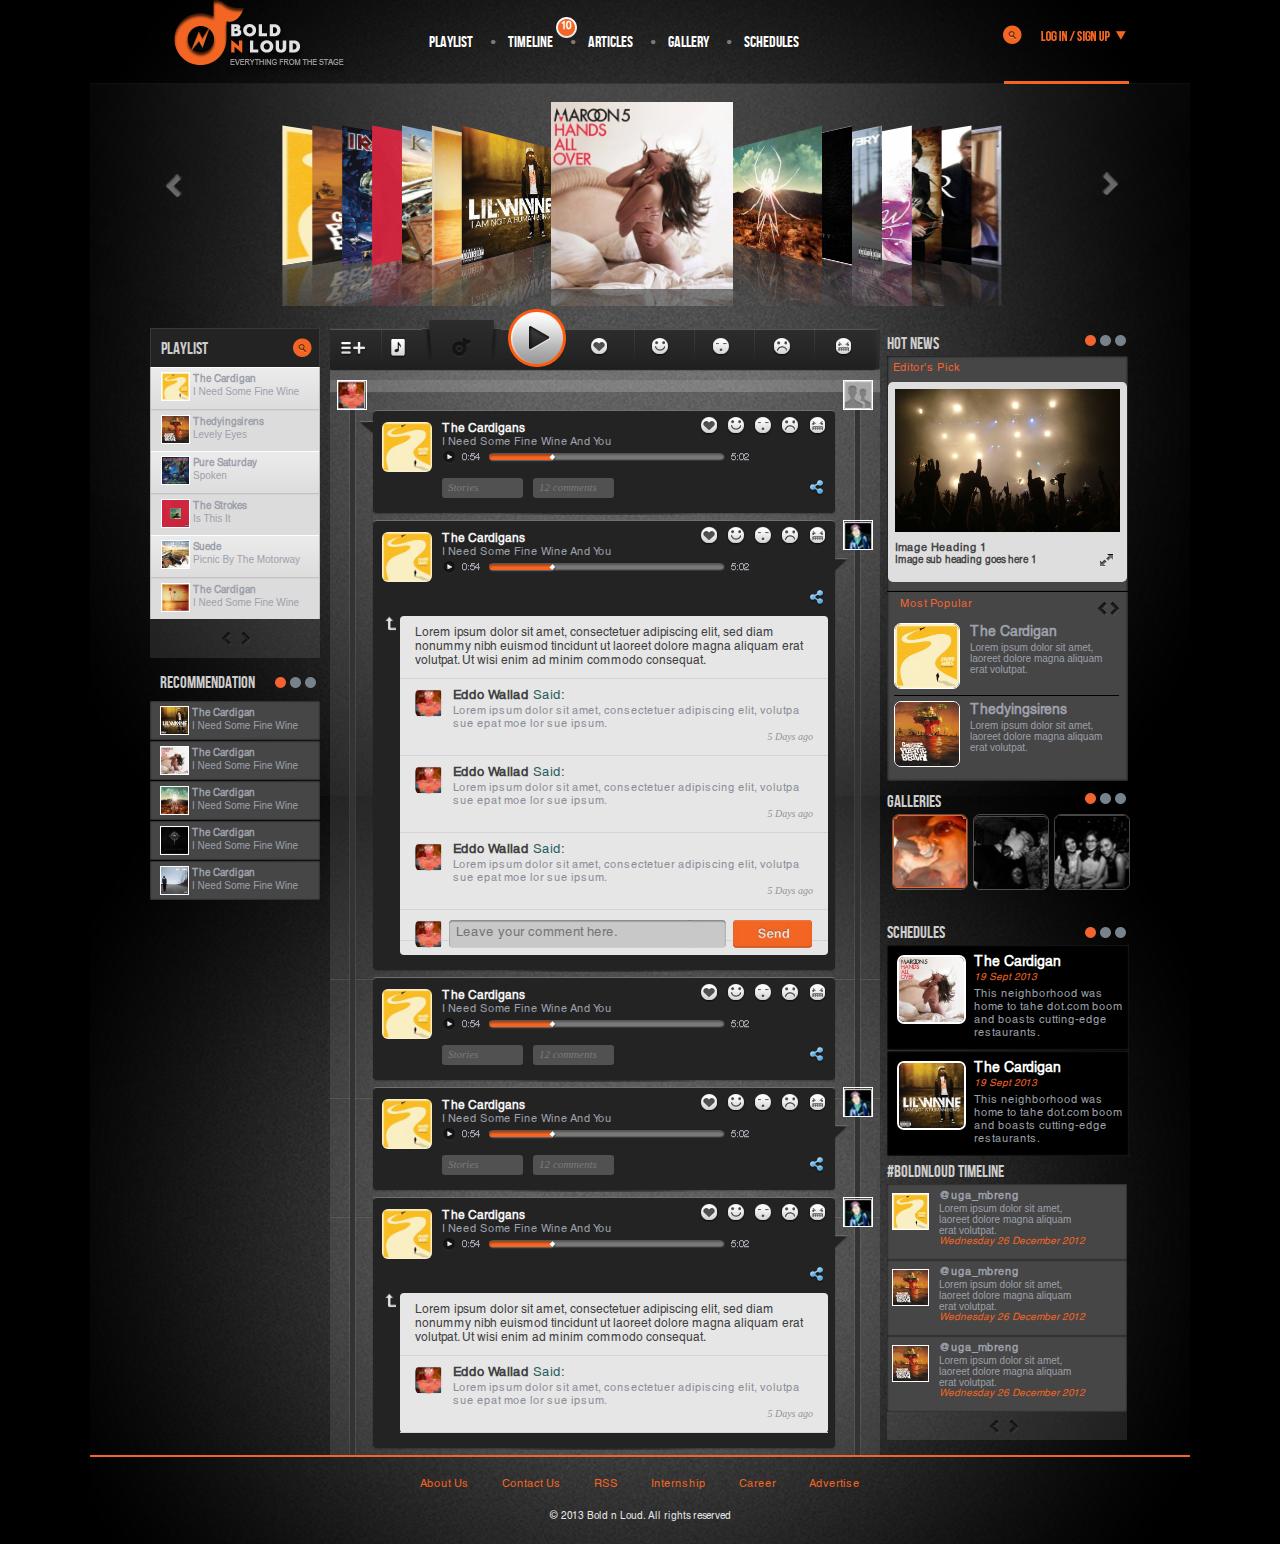
<file: html2/index.html>
<!DOCTYPE html PUBLIC "-//W3C//DTD XHTML 1.0 Transitional//EN" "http://www.w3.org/TR/xhtml1/DTD/xhtml1-transitional.dtd">
<html xmlns="http://www.w3.org/1999/xhtml">
	<head>
	<meta http-equiv="Content-Type" content="text/html; charset=utf-8" />
	<title>Bold n Loud</title>
	<link rel="stylesheet" type="text/css" href="assets/css/reset-min.css" media="screen" />
	<link rel="stylesheet" type="text/css" href="assets/css/style.css" media="screen" />
	<link href="assets/css/jquery.fancybox.css" type="text/css" rel="stylesheet" />
	<link href="assets/css/slider.css" type="text/css" rel="stylesheet" />
	<link href="assets/css/coverflow.css" type="text/css" rel="stylesheet" />
	<link href='http://fonts.googleapis.com/css?family=Open+Sans:400,300,600,700' rel='stylesheet' type='text/css'> 
	<!-- <link href="assets/css/elastislide.css" type="text/css" rel="stylesheet" /> -->
	<link href="assets/css/jquery.jcarousel.css" type="text/css" rel="stylesheet" />
	<script type="text/javascript" src="assets/js/jquery.min.js"></script>
	<script type="text/javascript" src="assets/js/jquery.fancybox.js"></script>
	<script type="text/javascript" src="assets/js/jquery.jcarousel.js"></script>
	<script type="text/javascript" src="assets/js/jquery.tabify.js"></script>
	<script type="text/javascript" src="assets/js/jquery-ui.min.js" ></script>
	<script type="text/javascript" src="assets/js/slides.min.jquery.js" ></script>
	<script type="text/javascript">
		$(document).ready(function() {
		    $('#playlist_list').jcarousel({
		    		scroll			: 1,
					visible			: 1,
					animation		: 'fast',
					itemFallbackDimension: 300,
					buttonNextHTML	: "<div id='next' class='arrow_next_playlist'></div>",
					buttonPrevHTML	: "<div id='prev' class='arrow_prev_playlist'></div>",
		    });		    
		    $('#mostpopular_list').jcarousel({
		    		scroll			: 1,
					visible			: 1,
					animation		: 'fast',
					itemFallbackDimension: 300,
					buttonNextHTML	: "<div id='next' class='arrow_next_mostpopular'></div>",
					buttonPrevHTML	: "<div id='prev' class='arrow_prev_mostpopular'></div>",
		    });		    

		    $('#twiit_list').jcarousel({
		    		scroll			: 1,
					visible			: 1,
					animation		: 'fast',
					itemFallbackDimension: 300,
					buttonNextHTML	: "<div id='next' class='arrow_next_playlist' style='margin-top:7px;'></div>",
					buttonPrevHTML	: "<div id='prev' class='arrow_prev_playlist' style='margin-top:7px;margin-left:102px;'></div>",
		    });
		    $("#tab_rec").tabify();
		    $("#tab_sc").tabify();
		    $('.fancybox').fancybox();
		});
		$(document).ready(function(){
			var startSlide = 1;
			if (window.location.hash) {
				startSlide = window.location.hash.replace('#','');
			}
			// Initialize Slides
			$('#slidesa').slides({
				preload: true,
				preloadImage: 'assets/images/loading.gif',
				generatePagination: true,
				play: 3000,
				pause: 2000,
				hoverPause: true,
				start: startSlide,
			});			

			$('#gal_slide').slides({
				preload: true,
				preloadImage: 'assets/images/loading.gif',
				generatePagination: true,
				play: 0,
				pause: 2000,
				hoverPause: true,
				start: startSlide,
			});
		});
	</script>
	</head>

	<body>
		<div id="wrapper">
			<!-- header -->
			<div id="header">
				<div class="notif">10</div>
				<a href="index.html"><img src="assets/images/logo.png" class="logo" /></a>
				<div class="main_menu">
					<a hred="">PLAYLIST</a><span class="dots">&bull;</span>
					<a hred="">TIMELINE</a><span class="dots">&bull;</span>
					<a hred="">ARTICLES</a><span class="dots">&bull;</span>
					<a hred="">GALLERY</a><span class="dots">&bull;</span>
					<a hred="">SCHEDULES</a>
				</div>
				<div class="login">
					<a href="index.html"><img src="assets/images/search_icon.png" class="search" /></a>
					<a href="index.html"><img src="assets/images/login_btn.png"/></a>
				</div>
			</div>
			<!-- end of header -->
			<!-- content -->
			<div id="home">
				<!-- banner -->
				<div class="banner">
					<a href="javascript:;" onclick="coverflow().prev();"><div class="arrow_prev"></div></a>
					<div id="coverf"></div>
					<script type="text/javascript" src="assets/js/coverflow.js" ></script>
					<script>
						function reset() {
								var replacement = document.createElement('div');
							replacement.id = "coverf";

							var el = document.getElementById('coverf');
							el.parentNode.replaceChild(replacement, el);
			
							//$('#container').coverflow({
							coverflow('coverf').setup({
								item: 7,
								//mode: "flash",
								//backgroundcolor: '009900',
								//backgroundopacity: 0,
								//wmode: 'transparent',
								//gradientcolor: 'ff0000',
								//showduration: true,
								//playlist: "playlist.json",
								//playlist: "http://api.flickr.com/services/feeds/groups_pool.gne?id=807213@N20&format=json&jsoncallback=?",
								//route: {
								// 	playlist: "items",
								// 	image: "media.m"
								//},
								playlist: "playlist.json",
								coverwidth: 182,
								coverheight: 187,
								fixedsize: true,
								textoffset: 50
							})
							.on('ready', function() {

								this.on('focus', function(index) {
									// document.getElementById('focusindex').innerHTML = index;
									console.log("ganti");
								});
								
								this.on('click', function(index, link) {
									// document.getElementById('clickindex').innerHTML = index;
									
								});
							});
						}

						reset();
					</script>
					<a href="javascript:;" onclick="coverflow().next();"><div class="arrow_next"></div></a>
				</div>
				<!-- end of banner -->
				<!-- left side -->
				<div class="left_side">
					<div class="home_playlist">
						<div class="top">
							PLAYLIST<a href="index.html"><img src="assets/images/search_icon.png" style="float:right;margin-top: -5px;" /></a>
						</div>
						<div class="pl_content">
							<ul id="playlist_list" class="jcarousel-container">
								<li>
									<div class="list_pl">
										<div class="list_item ganjil">
											<img src="playlist/1.jpg" />
											<div class="text">
												<span class="artist">The Cardigan</span></br>
												<span class="song_title">I Need Some Fine Wine</span>
											</div>
										</div>
										<div class="list_item genap">
										<img src="playlist/2.jpg" />
											<div class="text">
												<span class="artist">Thedyingsirens</span></br>
												<span class="song_title">Levely Eyes</span>
											</div>
										</div>
										<div class="list_item ganjil">
										<img src="playlist/3.jpg" />
											<div class="text">
												<span class="artist">Pure Saturday</span></br>
												<span class="song_title">Spoken</span>
											</div>
										</div>
										<div class="list_item genap">
										<img src="playlist/4.jpg" />
											<div class="text">
												<span class="artist">The Strokes</span></br>
												<span class="song_title">Is This It</span>
											</div>
										</div>
										<div class="list_item ganjil">
										<img src="playlist/5.jpg" />
											<div class="text">
												<span class="artist">Suede</span></br>
												<span class="song_title">Picnic By The Motorway</span>
											</div>
										</div>
										<div class="list_item genap">
										<img src="playlist/6.jpg" />
											<div class="text">
												<span class="artist">The Cardigan</span></br>
												<span class="song_title">I Need Some Fine Wine</span>
											</div>
										</div>
									</div>
								</li>
								<li>
									<div class="list_pl">
										<div class="list_item ganjil">
											<img src="playlist/1.jpg" />
											<div class="text">
												<span class="artist">The Cardigan</span></br>
												<span class="song_title">I Need Some Fine Wine</span>
											</div>
										</div>
										<div class="list_item genap">
										<img src="playlist/2.jpg" />
											<div class="text">
												<span class="artist">Thedyingsirens</span></br>
												<span class="song_title">Levely Eyes</span>
											</div>
										</div>
										<div class="list_item ganjil">
										<img src="playlist/3.jpg" />
											<div class="text">
												<span class="artist">Pure Saturday</span></br>
												<span class="song_title">Spoken</span>
											</div>
										</div>
										<div class="list_item genap">
										<img src="playlist/4.jpg" />
											<div class="text">
												<span class="artist">The Strokes</span></br>
												<span class="song_title">Is This It</span>
											</div>
										</div>
										<div class="list_item ganjil">
										<img src="playlist/5.jpg" />
											<div class="text">
												<span class="artist">Suede</span></br>
												<span class="song_title">Picnic By The Motorway</span>
											</div>
										</div>
										<div class="list_item genap">
										<img src="playlist/6.jpg" />
											<div class="text">
												<span class="artist">The Cardigan</span></br>
												<span class="song_title">I Need Some Fine Wine</span>
											</div>
										</div>
									</div>
								</li>
							</ul>
						</div>
					</div>
					<div class="home_recomended">
						<div class="top">
							<div style="float:left">RECOMMENDATION</div>
							<ul id="tab_rec">
							    <li class="active"><a href="#rec1" class="link"></a></li>
							    <li><a href="#rec2" class="link"></a></li>
							    <li><a href="#rec3" class="link"></a></li>
							</ul>
						</div>
						<div class="list_rec" id="rec1">
							<div class="list_item">
								<img src="playlist/7.jpg" />
								<div class="text">
									<span class="artist">The Cardigan</span></br>
									<span class="song_title">I Need Some Fine Wine</span>
								</div>
							</div>
							<div class="list_item">
								<img src="playlist/8.jpg" />
								<div class="text">
									<span class="artist">The Cardigan</span></br>
									<span class="song_title">I Need Some Fine Wine</span>
								</div>
							</div>
							<div class="list_item">
								<img src="playlist/9.jpg" />
								<div class="text">
									<span class="artist">The Cardigan</span></br>
									<span class="song_title">I Need Some Fine Wine</span>
								</div>
							</div>
							<div class="list_item">
								<img src="playlist/10.jpg" />
								<div class="text">
									<span class="artist">The Cardigan</span></br>
									<span class="song_title">I Need Some Fine Wine</span>
								</div>
							</div>
							<div class="list_item">
								<img src="playlist/11.jpg" />
								<div class="text">
									<span class="artist">The Cardigan</span></br>
									<span class="song_title">I Need Some Fine Wine</span>
								</div>
							</div>
						</div>
						<div class="list_rec" id="rec2">
							<div class="list_item">
								<img src="playlist/7.jpg" />
								<div class="text">
									<span class="artist">The Cardigan rec 2</span></br>
									<span class="song_title">I Need Some Fine Wine</span>
								</div>
							</div>
							<div class="list_item">
								<img src="playlist/8.jpg" />
								<div class="text">
									<span class="artist">The Cardigan</span></br>
									<span class="song_title">I Need Some Fine Wine</span>
								</div>
							</div>
							<div class="list_item">
								<img src="playlist/9.jpg" />
								<div class="text">
									<span class="artist">The Cardigan</span></br>
									<span class="song_title">I Need Some Fine Wine</span>
								</div>
							</div>
							<div class="list_item">
								<img src="playlist/10.jpg" />
								<div class="text">
									<span class="artist">The Cardigan</span></br>
									<span class="song_title">I Need Some Fine Wine</span>
								</div>
							</div>
							<div class="list_item">
								<img src="playlist/11.jpg" />
								<div class="text">
									<span class="artist">The Cardigan</span></br>
									<span class="song_title">I Need Some Fine Wine</span>
								</div>
							</div>
						</div>
						<div class="list_rec" id="rec3">
							<div class="list_item">
								<img src="playlist/7.jpg" />
								<div class="text">
									<span class="artist">The Cardigan rec 3</span></br>
									<span class="song_title">I Need Some Fine Wine</span>
								</div>
							</div>
							<div class="list_item">
								<img src="playlist/8.jpg" />
								<div class="text">
									<span class="artist">The Cardigan</span></br>
									<span class="song_title">I Need Some Fine Wine</span>
								</div>
							</div>
							<div class="list_item">
								<img src="playlist/9.jpg" />
								<div class="text">
									<span class="artist">The Cardigan</span></br>
									<span class="song_title">I Need Some Fine Wine</span>
								</div>
							</div>
							<div class="list_item">
								<img src="playlist/10.jpg" />
								<div class="text">
									<span class="artist">The Cardigan</span></br>
									<span class="song_title">I Need Some Fine Wine</span>
								</div>
							</div>
							<div class="list_item">
								<img src="playlist/11.jpg" />
								<div class="text">
									<span class="artist">The Cardigan</span></br>
									<span class="song_title">I Need Some Fine Wine</span>
								</div>
							</div>
						</div>
					</div>
					<div class="clear"></div>
				</div>
				<!-- end of left side -->
				<!-- senter side -->
				<div class="center_side">
					<div class="player">
						<a href=""><img src="assets/images/icon/add.png" class="icon"></a>
						<a href=""><img src="assets/images/icon/list.png" class="icon"></a>
						<div class="favorite active">
							<a href=""><img src="assets/images/icon/fav.png"></a>
						</div>
						<a href=""><img src="assets/images/icon/play_big.png" class="play"></a>
						<div class="emoticon">
							<a href=""><img src="assets/images/icon/love.png"></a>
							<a href=""><img src="assets/images/icon/happy.png"></a>
							<a href=""><img src="assets/images/icon/nocomment.png"></a>
							<a href=""><img src="assets/images/icon/sad.png"></a>
							<a href=""><img src="assets/images/icon/angry.png"></a>
						</div>
					</div>
					<div class="home_timeline">
						<div class="top_avatar">
							<img src="assets/images/pp1.png" class="avatar av_left" />
							<img src="assets/images/icon/friend.png" class="avatar av_right" />
						</div>
						<div class="list">
							<div class="list_timeline tl_first">
								<div class="arrow_left" style="top:10px;"></div>
								<div class="tl_emoticon">
									<a href=""><img src="assets/images/icon/love.png" /></a>
									<a href=""><img src="assets/images/icon/happy.png" /></a>
									<a href=""><img src="assets/images/icon/nocomment.png" /></a>
									<a href=""><img src="assets/images/icon/sad.png" /></a>
									<a href=""><img src="assets/images/icon/angry.png" /></a>									
								</div>
								<div class="top"></div>
								<div class="content">
									<img src="playlist/1.jpg" class="albums_img" />
									<div class="plyr">
										<span class="song_artist">The Cardigans</span><br class="clear" />
										<span class="song_title">I Need Some Fine Wine And You</span><br class="clear" />
										<div class="song_player"><img src="assets/images/player.png" /></div><br class="clear" />
										<a href="#" class="btn">Stories</a>
										<a href="#" class="btn">12 comments</a>
										<a href="#" class="share"><img src="assets/images/icon/share.png" /></a>
									</div>
									<div class="clear"></div>
								</div>
								<div class="bottom"></div>
							</div>
						</div>						
						<div class="list">
							<div class="list_timeline tl_right">
								<div class="tl_emoticon">
									<a href=""><img src="assets/images/icon/love.png" /></a>
									<a href=""><img src="assets/images/icon/happy.png" /></a>
									<a href=""><img src="assets/images/icon/nocomment.png" /></a>
									<a href=""><img src="assets/images/icon/sad.png" /></a>
									<a href=""><img src="assets/images/icon/angry.png" /></a>									
								</div>
								<div class="arrow_right"></div>
								<div class="top"></div>
								<div class="content">
									<img src="playlist/1.jpg" class="albums_img" />
									<div class="plyr">
										<span class="song_artist">The Cardigans</span><br class="clear" />
										<span class="song_title">I Need Some Fine Wine And You</span><br class="clear" />
										<div class="song_player"><img src="assets/images/player.png" /></div><br class="clear" />
										<a href="#" class="share"><img src="assets/images/icon/share.png" /></a>
									</div>
									<div class="clear"></div>
									<div class="tl_comment">
										<img src="assets/images/icon/reply.png" class="icon" />
										<p>Lorem ipsum dolor sit amet, consectetuer adipiscing elit, sed diam nonummy nibh euismod tincidunt ut laoreet dolore magna aliquam erat volutpat. Ut wisi enim ad minim commodo consequat.</p>
										<div class="list_c">
											<img src="assets/images/pp1.png"  />
											<div class="text_c">
												<span class="user_name">Eddo Wallad</span><span class="said"> Said:</span><br/>
												<span class="komen">Lorem ipsum dolor sit amet, consectetuer adipiscing elit, volutpa sue epat moe lor sue ipsum.</span><br/>
												<span class="date_komen">5 Days ago</span><br class="clear"/>
											</div>
											<br class="clear"/>
										</div>
										<div class="list_c">
											<img src="assets/images/pp1.png"  />
											<div class="text_c">
												<span class="user_name">Eddo Wallad</span><span class="said"> Said:</span><br/>
												<span class="komen">Lorem ipsum dolor sit amet, consectetuer adipiscing elit, volutpa sue epat moe lor sue ipsum.</span><br/>
												<span class="date_komen">5 Days ago</span><br class="clear"/>
											</div>
											<br class="clear"/>
										</div>
										<div class="list_c">
											<img src="assets/images/pp1.png"  />
											<div class="text_c">
												<span class="user_name">Eddo Wallad</span><span class="said"> Said:</span><br/>
												<span class="komen">Lorem ipsum dolor sit amet, consectetuer adipiscing elit, volutpa sue epat moe lor sue ipsum.</span><br/>
												<span class="date_komen">5 Days ago</span><br class="clear"/>
											</div>
											<br class="clear"/>
										</div>
										<form method="" action="" class="post_komen">
											<img src="assets/images/pp1.png"  />
											<input type="text" placeholder="Leave your comment here." class="input_txt" />
											<input type="image" src="assets/images/send_btn.jpg" />
										</form>
										<br class="clear"/>
									</div>
									<div class="clear"></div>
								</div>
								<div class="bottom"></div>
							</div>	
							<img src="assets/images/pp2.png" class="avatar av_right" />
						</div>
						<div class="list">
							<div class="list_timeline tl_right">
								<div class="tl_emoticon">
									<a href=""><img src="assets/images/icon/love.png" /></a>
									<a href=""><img src="assets/images/icon/happy.png" /></a>
									<a href=""><img src="assets/images/icon/nocomment.png" /></a>
									<a href=""><img src="assets/images/icon/sad.png" /></a>
									<a href=""><img src="assets/images/icon/angry.png" /></a>									
								</div>
								<div class="top"></div>
								<div class="content">
									<img src="playlist/1.jpg" class="albums_img" />
									<div class="plyr">
										<span class="song_artist">The Cardigans</span><br class="clear" />
										<span class="song_title">I Need Some Fine Wine And You</span><br class="clear" />
										<div class="song_player"><img src="assets/images/player.png" /></div><br class="clear" />
										<a href="#" class="btn">Stories</a>
										<a href="#" class="btn">12 comments</a>
										<a href="#" class="share"><img src="assets/images/icon/share.png" /></a>
									</div>
									<div class="clear"></div>
								</div>
								<div class="bottom"></div>
							</div>
						</div>
						<div class="list">
							<div class="list_timeline tl_right">
								<div class="arrow_right"></div>
								<div class="tl_emoticon">
									<a href=""><img src="assets/images/icon/love.png" /></a>
									<a href=""><img src="assets/images/icon/happy.png" /></a>
									<a href=""><img src="assets/images/icon/nocomment.png" /></a>
									<a href=""><img src="assets/images/icon/sad.png" /></a>
									<a href=""><img src="assets/images/icon/angry.png" /></a>									
								</div>
								<div class="top"></div>
								<div class="content">
									<img src="playlist/1.jpg" class="albums_img" />
									<div class="plyr">
										<span class="song_artist">The Cardigans</span><br class="clear" />
										<span class="song_title">I Need Some Fine Wine And You</span><br class="clear" />
										<div class="song_player"><img src="assets/images/player.png" /></div><br class="clear" />
										<a href="#" class="btn">Stories</a>
										<a href="#" class="btn">12 comments</a>
										<a href="#" class="share"><img src="assets/images/icon/share.png" /></a>
									</div>
									<div class="clear"></div>
								</div>
								<div class="bottom"></div>
							</div>	
							<img src="assets/images/pp2.png" class="avatar av_right" />
						</div>
						<div class="list">
							<div class="list_timeline tl_right">
								<div class="arrow_right"></div>
								<div class="tl_emoticon">
									<a href=""><img src="assets/images/icon/love.png" /></a>
									<a href=""><img src="assets/images/icon/happy.png" /></a>
									<a href=""><img src="assets/images/icon/nocomment.png" /></a>
									<a href=""><img src="assets/images/icon/sad.png" /></a>
									<a href=""><img src="assets/images/icon/angry.png" /></a>									
								</div>
								<div class="top"></div>
								<div class="content">
									<img src="playlist/1.jpg" class="albums_img" />
									<div class="plyr">
										<span class="song_artist">The Cardigans</span><br class="clear" />
										<span class="song_title">I Need Some Fine Wine And You</span><br class="clear" />
										<div class="song_player"><img src="assets/images/player.png" /></div><br class="clear" />
										<a href="#" class="share"><img src="assets/images/icon/share.png" /></a>
									</div>
									<div class="clear"></div>
									<div class="tl_comment">
										<img src="assets/images/icon/reply.png" class="icon" />
										<p>Lorem ipsum dolor sit amet, consectetuer adipiscing elit, sed diam nonummy nibh euismod tincidunt ut laoreet dolore magna aliquam erat volutpat. Ut wisi enim ad minim commodo consequat.</p>
										<div class="list_c">
											<img src="assets/images/pp1.png"  />
											<div class="text_c">
												<span class="user_name">Eddo Wallad</span><span class="said"> Said:</span><br/>
												<span class="komen">Lorem ipsum dolor sit amet, consectetuer adipiscing elit, volutpa sue epat moe lor sue ipsum.</span><br/>
												<span class="date_komen">5 Days ago</span><br class="clear"/>
											</div>
											<br class="clear"/>
										</div>
									</div>
									<div class="clear"></div>
								</div>
								<div class="bottom"></div>
							</div>	
							<img src="assets/images/pp2.png" class="avatar av_right" />
						</div>
							<div class="clear">
						</div>
					</div>
				</div>
				<!-- end of center side -->
				<!-- right side -->
				<div class="right_side">
					<div class="hotnews">
						<div class="hn_top">hot news</div>
						<div class="hn_content">
							<div class="editorpick">
								<div class="ep_title">Editor's Pick</div>
								<div id="slidesa">
									<div class="slides_container">
										<div class="slide">
											<img src="1.jpg" class="ep_img" />
											<div class="desc">
												<span style="font-size:11px">Image Heading 1</span></br>
												<span style="font-size:10px">Image sub heading goes here 1</span>
											</div>
											<a class="fancybox" href="1.jpg" data-fancybox-group="gallery" title="Lorem ipsum dolor sit amet"><img src="assets/images/icon/zoom.png" alt="" class="zoom" /></a>
										</div>
										<div class="slide">
											<img src="2.jpg" class="ep_img" />
											<div class="desc">
												<span style="font-size:11px">Image Heading 2</span></br>
												<span style="font-size:10px">Image sub heading goes here 2</span>
											</div>
											<a class="fancybox" href="2.jpg" data-fancybox-group="gallery" title="Lorem ipsum dolor sit amet"><img src="assets/images/icon/zoom.png" alt="" class="zoom" /></a>
										</div>
										<div class="slide">
											<img src="3.jpg" class="ep_img" />
											<div class="desc">
												<span style="font-size:11px">Image Heading 3</span></br>
												<span style="font-size:10px">Image sub heading goes here 3</span>
											</div>
											<a class="fancybox" href="3.jpg" data-fancybox-group="gallery" title="Lorem ipsum dolor sit amet"><img src="assets/images/icon/zoom.png" alt="" class="zoom" /></a>
										</div>
									</div>
								</div>
							</div>
							<div class="mostpopular">
								<div class="mp_content">
									<div class="mp_title">Most Popular</div>
									<ul id="mostpopular_list" class="jcarousel-container">
										<li>
											<div class="list_mp">
												<div class="list_item">
													<img src="playlist/1.jpg" />
													<div class="text">
														<span class="mp_ti">The Cardigan</span></br>
														<span class="mp_desc">Lorem ipsum dolor sit amet, laoreet dolore magna aliquam erat volutpat.</span>
													</div>
												</div>
												<div class="list_item">
												<img src="playlist/2.jpg" />
													<div class="text">
														<span class="mp_ti">Thedyingsirens</span></br>
														<span class="mp_desc">Lorem ipsum dolor sit amet, laoreet dolore magna aliquam erat volutpat.</span>
													</div>
												</div>
											</div>
										</li>
										<li>
											<div class="list_mp">
												<div class="list_item">
													<img src="playlist/1.jpg" />
													<div class="text">
														<span class="mp_ti">The Cardigan</span></br>
														<span class="mp_desc">Lorem ipsum dolor sit amet, laoreet dolore magna aliquam erat volutpat.</span>
													</div>
												</div>
												<div class="list_item">
												<img src="playlist/2.jpg" />
													<div class="text">
														<span class="mp_ti">Thedyingsirens</span></br>
														<span class="mp_desc">Lorem ipsum dolor sit amet, laoreet dolore magna aliquam erat volutpat.</span>
													</div>
												</div>
											</div>
										</li>
									</ul>
								</div>
							</div>
						</div>
					</div>
					<div class="galeries">
						<div class="gal_top">Galleries</div>
						<div id="gal_slide">
							<div class="slides_container">
								<div class="slide">
									<img src="assets/images/img1.jpg" />
									<a href=""><img src="assets/images/img2.jpg" /></a>
									<img src="assets/images/img3.jpg" />
								</div>								
								<div class="slide">
									<img src="assets/images/img1.jpg" />
									<img src="assets/images/img2.jpg" />
									<img src="assets/images/img3.jpg" />
								</div>								
								<div class="slide">
									<img src="assets/images/img1.jpg" />
									<img src="assets/images/img2.jpg" />
									<img src="assets/images/img3.jpg" />
								</div>								
							</div>
						</div>
					</div>					
					<div class="schedules">
						<div class="sce_top">
							<div style="float:left">schedules</div>
							<ul id="tab_sc">
							    <li class="active"><a href="#sec1" class="link"></a></li>
							    <li><a href="#sec2" class="link"></a></li>
							    <li><a href="#sec3" class="link"></a></li>
							</ul>
						</div>
						<div class="list_sc" id="sec1">
							<div class="list_item">
								<img src="playlist/8.jpg" />
								<div class="text">
									<span class="sc_title">The Cardigan</span></br>
									<span class="sc_date">19 Sept 2013</span>
									<p>
										This neighborhood was home to tahe dot.com boom and boasts cutting-edge restaurants.
									</p>
								</div>
							</div>
							<div class="list_item">
								<img src="playlist/7.jpg" />
								<div class="text">
									<span class="sc_title">The Cardigan</span></br>
									<span class="sc_date">19 Sept 2013</span>
									<p>
										This neighborhood was home to tahe dot.com boom and boasts cutting-edge restaurants.
									</p> 
								</div>
							</div>
						</div>
						<div class="list_sc" id="sec2">
							<div class="list_item">
								<img src="playlist/12.jpg" />
								<div class="text">
									<span class="sc_title">The Cardigan</span></br>
									<span class="sc_date">19 Sept 2013</span>
									<p>
										This neighborhood was home to tahe dot.com boom and boasts cutting-edge restaurants.
									</p> 
								</div>
							</div>
							<div class="list_item">
								<img src="playlist/11.jpg" />
								<div class="text">
									<span class="sc_title">The Cardigan</span></br>
									<span class="sc_date">19 Sept 2013</span>
									<p>
										This neighborhood was home to tahe dot.com boom and boasts cutting-edge restaurants.
									</p> 
								</div>
							</div>
						</div>						
						<div class="list_sc" id="sec3">
							<div class="list_item">
								<img src="playlist/9.jpg" />
								<div class="text">
									<span class="sc_title">The Cardigan</span></br>
									<span class="sc_date">19 Sept 2013</span>
									<p>
										This neighborhood was home to tahe dot.com boom and boasts cutting-edge restaurants.
									</p> 
								</div>
							</div>
							<div class="list_item">
								<img src="playlist/1.jpg" />
								<div class="text">
									<span class="sc_title">The Cardigan</span></br>
									<span class="sc_date">19 Sept 2013</span>
									<p>
										This neighborhood was home to tahe dot.com boom and boasts cutting-edge restaurants.
									</p> 
								</div>
							</div>
						</div>
					</div>
					<div class="twiit">
						<div class="tw_top">#BOLDNLOUD TIMELINE</div>
						<div class="tw_content">
							<ul id="twiit_list" class="jcarousel-container">
								<li>
									<div class="list_tw">
										<div class="list_item">
											<img src="playlist/1.jpg" />
											<div class="text">
												<span class="tw_ti">@uga_mbreng</span></br>
												<span class="tw_desc">Lorem ipsum dolor sit amet, laoreet dolore magna aliquam erat volutpat.</span></br>
												<span class="tw_date">Wednesday 26 December 2012</span>
											</div>
										</div>
										<div class="list_item">
										<img src="playlist/2.jpg" />
											<div class="text">
												<span class="tw_ti">@uga_mbreng</span></br>
												<span class="tw_desc">Lorem ipsum dolor sit amet, laoreet dolore magna aliquam erat volutpat.</span></br>
												<span class="tw_date">Wednesday 26 December 2012</span>
											</div>
										</div>
										<div class="list_item">
										<img src="playlist/2.jpg" />
											<div class="text">
												<span class="tw_ti">@uga_mbreng</span></br>
												<span class="tw_desc">Lorem ipsum dolor sit amet, laoreet dolore magna aliquam erat volutpat.</span></br>
												<span class="tw_date">Wednesday 26 December 2012</span>
											</div>
										</div>
									</div>
								</li>
								<li>
									<div class="list_tw">
										<div class="list_item">
											<img src="playlist/1.jpg" />
											<div class="text">
												<span class="tw_ti">@uga_mbreng</span></br>
												<span class="tw_desc">Lorem ipsum dolor sit amet, laoreet dolore magna aliquam erat volutpat.</span></br>
												<span class="tw_date">Wednesday 26 December 2012</span>
											</div>
										</div>
										<div class="list_item">
										<img src="playlist/2.jpg" />
											<div class="text">
												<span class="tw_ti">@uga_mbreng</span></br>
												<span class="tw_desc">Lorem ipsum dolor sit amet, laoreet dolore magna aliquam erat volutpat.</span></br>
												<span class="tw_date">Wednesday 26 December 2012</span>
											</div>
										</div>
										<div class="list_item">
										<img src="playlist/2.jpg" />
											<div class="text">
												<span class="tw_ti">@uga_mbreng</span></br>
												<span class="tw_desc">Lorem ipsum dolor sit amet, laoreet dolore magna aliquam erat volutpat.</span></br>
												<span class="tw_date">Wednesday 26 December 2012</span>
											</div>
										</div>
									</div>
								</li>
							</ul>
						</div>
					</div>
					<div class="clear"></div>
				</div>

				<div class="clear"></div>
			</div>
			<!-- end of right side -->
			<!-- end of content -->			
			<!-- footer -->
			<div id="footer">
				<a href="">About Us</a>
				<a href="">Contact Us</a>
				<a href="">RSS</a>
				<a href="">Internship</a>
				<a href="">Career</a>
				<a href="">Advertise</a>
				<div class="copyright">© 2013 Bold n Loud. All rights reserved</div>
			</div>
			<!-- end of footer -->
		</div>
	</body>
</html>
</file>
<file: html2/assets/css/style.css>
@font-face {
    font-family: 'bebas_neueregular';
    src: url('../fonts/bebasneue-webfont.eot');
    src: url('../fonts/bebasneue-webfont.eot?#iefix') format('embedded-opentype'),
         url('../fonts/bebasneue-webfont.woff') format('woff'),
         url('../fonts/bebasneue-webfont.ttf') format('truetype'),
         url('../fonts/bebasneue-webfont.svg#bebas_neueregular') format('svg');
    font-weight: normal;
    font-style: normal;

}
@font-face {
    font-family: 'helvetica';
    src: url('../fonts/fontscore.com_h_helvetica-lt-std-roman.eot');
    src: url('../fonts/fontscore.com_h_helvetica-lt-std-roman.eot?#iefix') format('embedded-opentype'),
         url('../fonts/fontscore.com_h_helvetica-lt-std-roman.ttf') format('truetype'),
         url('../fonts/fontscore.com_h_helvetica-lt-std-roman.svg#vagabondregular') format('svg');
    font-weight: normal;
    font-style: normal;

}

body {
	color: #fff;
    font-family:'helvetica',Sans-Serif;
	font-size:12px;
	background: #000;
}

a{ 	text-decoration: none; outline: 0; cursor: pointer; }

.clear{ clear: both; }

input:focus{ outline: none; }

select:focus{ outline: none;}

textarea:focus{ outline: none;}

div#wrapper{ background: url(../images/bg.jpg); width: 1100px; min-height: 600px;margin: 0px auto;position: relative;}
/*header style*/
#header{
	width: 978px;
	padding: 0px 61px;
	background: url(../images/header_bg.jpg);
	height: 84px;
}

#header .logo{
	float: left;
}

#header .main_menu{
	float: left;
	font-family: 'bebas_neueregular';
	font-size: 16px;
	padding: 33px 76px;
}

#header .dots{
	color: #7b7b7b;
	margin: 10px;
	margin-left: 17px;
}
#header .notif{
	font-size: 10px;
	background: url(../images/notif_bg.png);
	width: 20px;
	height: 13px;
	position: absolute;
	font-weight: bold;
	text-align: center;
	padding: 5px 0px;
	padding-right: 2px;
	top: 16px;
	left: 466px;
}

#header a{
	color: #fff;
}

#header a:hover{
	color: #f26522;
}

#header .login{
	float: right;
	height: 60px;
	border-bottom: 3px solid #f26522;
	width: 125px;
	padding-top: 21px;

}

.login a{
	float: left;
}

.login .search{
	margin-left: -7px;
	margin-right: 4px;
}
/*end header style*/
/*home style*/
#home{
	width: 980px;
	padding: 0px 60px;
	min-height: 600px;
}

#home .banner{
	width: 100%;
	height: 244px;
}

.banner .arrow_prev, .banner .arrow_next{
	width: 18px;
	height: 25px;
	background: url(../images/arrow_big.png);
	background-position: top;
	position: absolute;
	top: 172px;
	left: 75px;
}

.arrow_next{
	background-position: bottom!important;
	left: 1011px!important
}
#home .left_side{
	width: 170px;
	min-height: 300px;
	margin-right: 10px;
	float: left;
}

.home_playlist{
	width: 170px;
	background: url(../images/bg_white.png);
	min-height: 330px;
}

.home_playlist .top{
	border-top: 1px solid #383838;
	border-left: 1px solid #383838;
	border-right: 1px solid #383838;
	background: #232323;
	width: 158px;
	height: 28px;
	font-family: 'bebas_neueregular';
	color: #cecece;
	font-size: 17px;
	padding-top: 10px;
	padding-left: 10px;
}

.home_playlist .pl_content{
	width: 170px;
	height: 289px;
	overflow: hidden;
}
.list_pl .list_item{
	width: 158px;
	padding-left: 10px;
	padding-top: 5px;
	border-left: 1px solid #bcbcbc;
	border-right: 1px solid #bcbcbc;
}

.list_pl .list_item img{
	float: left;
	width: 27px;
	height: 27px;
	border:1px solid #fff;
}

.list_pl .list_item .text{
	float: left;
	color: #9da0ab;
	font-size: 10px;
	margin-left: 3px;
	margin-top: 2px;
}

.text .artist{
	font-weight: bold;
}

.text .song_title{
	font-family: Arial, Helvetica, sans-serif;
}

.list_pl .ganjil{
	height: 38px;
	background: url(../images/list_bg_ganjil.jpg);
}

.list_pl .genap{
	height: 36px;
	background: url(../images/list_bg_genap.jpg);
}

.home_recomended{
	width: 170px;
	height: 233px;
	margin: 5px 0px;
}

.home_recomended .top{
	width: 158px;
	height: 28px;
	font-family: 'bebas_neueregular';
	color: #cecece;
	font-size: 17px;
	padding-top: 10px;
	padding-left: 10px;
}

.list_rec .list_item{
	width: 160px;
	background: #464646;
	margin-bottom: 1px;
	height: 34px;
   	-moz-box-shadow:    inset 0 0 2px #000000;
   	-webkit-box-shadow: inset 0 0 2px #000000;
   	box-shadow:         inset 0 0 2px #000000;
   	color: #c7c6c6;
   	padding-left: 10px;
	padding-top: 5px;

}

.list_rec .list_item img{
	float: left;
	width: 27px;
	height: 27px;
	border:1px solid #fff;
}

.list_rec .list_item .text{
	float: left;
	color: #9da0ab;
	font-size: 10px;
	margin-left: 3px;
	margin-top: 2px;
}

#tab_rec{
	float: right;
	margin-top: 2px;
}
#tab_rec li{
	width: 15px;
	height: 15px;
	background: url(../images/icon/pagination.png);
	background-position: bottom;
	float: left;
}

#tab_rec .active{
	background-position: top;
}

#tab_rec li a{
	width: 15px;
	height: 15px;
	display: block;
}

#home .center_side{
	width: 550px;
	min-height: 300px;
	float: left;
	margin-right: 7px;
}
.center_side .player{
	background: url(../images/tl_bg_top.png);
	width: 100%;
	height: 65px;
}

.player .icon{
	float: left;
	margin: 4px 7px;
}

.player .favorite{
	width: 79px;
	height: 29px;
	float: left;
	margin-top: -8px;
	text-align: center;
	padding-top: 12px;
}

.player .active{
	background: url(../images/fav_bg_icon.png);
}

.player .play{
	float: left;
	margin-left: 5px;
	margin-top: -19px;
}

.player .emoticon{
	float: right;
	margin-right: 8px;
	margin-top: 3px;
}

.player .emoticon img{
	margin:0px 17px;
}

.center_side .home_timeline{
	background: url(../images/tl_content_bg.png);
	width: 536px;
	min-height: 365px;
	padding:0px 7px;
}
.home_timeline .avatar{
	width: 28px;
	height: 28px;
	border: 1px solid #fff;
}

.top_avatar{
	margin-top: -13px;
	width: 100%;
	height: 30px;
}
.av_left{
	float: left;
}

.av_right{
	float: right;
}

.home_timeline .list{
	width: 100%;
	min-height: 110px;
}
.list_timeline{
	width: 464px;
	min-height: 101px;
	margin: 0px 7px;
	position: relative;
	margin-bottom: 5px;
	/*background: url(../images/timeline_body.png);*/
	float: left;
	/*border-radius: 5px;*/
}

.list_timeline .tl_emoticon{
	width: 139px;
	height: 49px;
	position: absolute;
	top: 0px;
	right: 0px;
}
.list_timeline .top{
	background: url(../images/timeline_header.png);
	width: 100%;
	height: 3px;
}
.list_timeline .content{
	background: url(../images/timeline_body.png);
	width: 100%;
	min-height: 65px;
	padding-top: 9px;
	padding-bottom: 12px;
}

.list_timeline .content .albums_img{
	width: 50px;
	height: 50px;
	border-radius: 6px;
	margin: 0px 10px;
	float: left;
}

.list_timeline .content .plyr{
	width: 382px;
	min-height: 50px;
	float: left;
	font-size: 11px;
}

.plyr .song_artist{
	font-weight: bold;
	font-size: 12px;
	color: #f4f4f4;
}

.plyr .song_title{
	color: #9da0ab;
}

.plyr .song_player{
	width: 330px;
	height: 16px;
	/*background: #fff;*/
}

.plyr .btn{
	float: left;
	min-width: 69px;
	height: 14px;
	padding: 3px 6px;
	color: #7b7b7b;
	font-family: Georgia, Times, "Times New Roman", serif;
	font-style: italic;
	background-color: #515151;
	border-radius: 3px;
	margin-right: 10px;
}

.plyr .share{
	float: right;
}

.list_timeline .content .tl_comment{
	width: 428px;
	min-height: 50px;
	background-color: #e6e6e6;
	margin-left: 28px;
	margin-top: 10px;
	border-radius: 4px;
	position: relative;
	color: #404040;
}

.tl_comment .icon{
	position: absolute;
	top: 0px;
	left: -17px;
}
.tl_comment p{
	width: 398px;
	padding: 10px 15px;
	border-bottom: 1px solid #d4d4d4;
}

.tl_comment .list_c{
	width: 398px;
	padding: 10px 15px;
	border-bottom: 1px solid #d4d4d4;
	min-height: 10px;
}

.list_c img{
	width: 28px;
	height: 28px;
	border-radius: 6px;
	margin-right: 10px;
	float: left;
}

.list_c .text_c{
	width: 360px;
	float: left;
}

.text_c .user_name{
	font-size: 13px;
	color: #404040;
	font-weight: bold;
}

.text_c .said{
	font-size: 13px;
	color: #2b5e5e;
}

.text_c .komen{
	color: #8a8d97;
	font-size: 11px;
}

.text_c .date_komen{
	float: right;
	font-family: Georgia, Times, "Times New Roman", serif;
	color: #939393;
	font-size: 10px;
	font-style: italic;
}

.tl_comment .post_komen{
	width: 398px;
	padding: 10px 15px;
	border-bottom: 1px solid #d4d4d4;
	min-height: 10px;
}

.post_komen img{
	width: 28px;
	height: 28px;
	border-radius: 6px;
	margin-right: 6px;
	float: left;
}

.post_komen input{
	float: left;
}

.post_komen .input_txt{
	width: 263px;
	height: 18px;
	background: url(../images/input_bg.jpg);
	color: #898989;
	font-size: 13px;
	padding: 5px 7px;
	border: none;
	margin-right: 7px;
}

.post_komen .text_c{
	width: 360px;
	float: left;
}

.list_timeline .bottom{
	background: url(../images/timeline_footer.png);
	width: 100%;
	height: 5px;
}
.tl_right, .tl_first{
	margin-left: 35px;
}

.arrow_left, .arrow_right{
	width: 14px;
	height: 15px;
	position: absolute;
	top: 38px;
}

.arrow_left{
	background:url(../images/timeline_left.png);
	left: -13px;
}

.arrow_right{
	background:url(../images/timeline_right.png);
	right: -13px;
}
#home .right_side{
	width: 243px;
	min-height: 300px;
	float: left;
	margin-bottom: 11px;
}

.right_side .hotnews{
	width: 241px;
	height: 446px;
	position: relative;
}

.hotnews .hn_top{
	width: 241px;
	height: 22px;
	font-family: 'bebas_neueregular';
	color: #cecece;
	font-size: 17px;
	padding-top: 6px;
}

.hotnews .hn_content{
	width: 241px;
	height: 425px;
	background: #464646;
   	-moz-box-shadow:    inset 0 0 3px #000000;
   	-webkit-box-shadow: inset 0 0 3px #000000;
   	box-shadow:         inset 0 0 3px #000000;
}

.hn_content .editorpick{
	width: 241px;
	height: 235px;
   	-moz-box-shadow:    inset 0 0 1px #000000;
   	-webkit-box-shadow: inset 0 0 1px #000000;
   	box-shadow:         inset 0 0 1px #000000;
   	border-bottom: 1px solid #000;
}

.editorpick .ep_title{
	font-size: 11px;
	color: #f46430;
	width: 235px;
	height: 20px;
	padding-top: 6px;
	padding-left: 6px;
}

.mostpopular .mp_content{
	width: 225px;
	height: 177px;
	border-radius: 5px;
	margin-left: 7px;
	position: relative;
	overflow: hidden;
}

.mp_content .mp_title{
	font-size: 11px;
	color: #f46430;
	width: 235px;
	height: 20px;
	padding-top: 6px;
	padding-left: 6px;
}

.list_mp .list_item{
	width: 225px;
	height: 72px;
	padding-top: 5px;
	border-bottom: 1px solid #000;
}

.list_mp .list_item img{
	float: left;
	width: 64px;
	height: 64px;
	border:1px solid #fff;
	border-radius: 7px;
}

.list_mp .list_item .text{
	float: left;
	color: #9da0ab;
	font-size: 14px;
	margin-left: 3px;
	margin-top: 2px;
	width: 148px;
	margin-left: 10px;
}

.mp_ti{
	font-weight: bold;
}

.mp_desc{
	font-family: Arial, Helvetica, sans-serif;
	font-size: 10px;
}


.right_side .galeries{
	width: 241px;
	height: 119px;
	position: relative;
	margin-top: 12px;
}

.galeries .gal_top{
	width: 241px;
	height: 22px;
	font-family: 'bebas_neueregular';
	color: #cecece;
	font-size: 17px;
	padding-top: 6px;
}

.galeries a:hover{
	opacity:0.4;
	filter:alpha(opacity=40); /* For IE8 and earlier */
}

.right_side .schedules{
	width: 241px;
	height: 239px;
	position: relative;
	margin-top: 12px;
}

.schedules .sce_top{
	width: 241px;
	height: 22px;
	font-family: 'bebas_neueregular';
	color: #cecece;
	font-size: 17px;
	padding-top: 6px;
}

.list_sc .list_item{
	width: 232px;
	background: #000000;
	margin-bottom: 1px;
	height: 95px;
   	-moz-box-shadow:    inset 0 0 2px #464646;
   	-webkit-box-shadow: inset 0 0 2px #464646;
   	box-shadow:         inset 0 0 2px #464646;
   	color: #c7c6c6;
   	padding-left: 10px;
	padding-top: 10px;

}

.list_sc .list_item img{
	float: left;
	width: 65px;
	height: 65px;
	border:2px solid #fff;
	border-radius: 7px;
}

.list_sc .list_item .text{
	float: left;
	color: #9da0ab;
	font-size: 11px;
	margin-left: 8px;
	width: 151px;
}

.list_sc .list_item .text p{
	margin-top: 4px;
}

.sc_title{
	font-weight: bold;
	font-size: 14px;
	color: #fff;
}

.sc_date{
	font-style: italic;
	font-size: 10px;
	color: #f26522;
}

#tab_sc{
	float: right;
	margin-top: 2px;
}
#tab_sc li{
	width: 15px;
	height: 15px;
	background: url(../images/icon/pagination.png);
	background-position: bottom;
	float: left;
}

#tab_sc .active{
	background-position: top;
}

#tab_sc li a{
	width: 15px;
	height: 15px;
	display: block;
}

.twiit .tw_content{
	width: 240px;
	height: 256px;
	background:url(../images/bg_white.png);
	position: relative;
	overflow: hidden;
}

.twiit .tw_top{
	width: 241px;
	height: 22px;
	font-family: 'bebas_neueregular';
	color: #cecece;
	font-size: 17px;
	padding-top: 6px;
}

.list_tw .list_item{
	width: 240px;
	height: 67px;
	padding-top: 9px;
	background-color: #464646;
	-moz-box-shadow:    inset 0 0 2px #000;
   	-webkit-box-shadow: inset 0 0 2px #000;
   	box-shadow:         inset 0 0 2px #000;
}

.list_tw .list_item img{
	float: left;
	width: 35px;
	height: 35px;
	border:1px solid #fff;
	margin-left: 5px;
}

.list_tw .list_item .text{
	float: left;
	color: #9da0ab;
	font-size: 10px;
	margin-top: -3px;
	width: 148px;
	margin-left: 10px;
}

.tw_ti{
	font-weight: bold;
	font-size: 11px;
}

.tw_desc{
	font-family: Arial, Helvetica, sans-serif;
}

.tw_date{
	font-style: italic;
	color: #f26522;
}
/*endhome style*/

/*footer style*/
#footer{
	height: 67px;
	width: 1100px;
	border-top: 2px solid #f26522;
	text-align: center;
	padding-top: 20px;
}

#footer a{
	color: #f26522;
	font-size: 11px;
	margin: 0px 15px;
}

#footer a:hover{
	text-decoration: underline;
}

#footer .copyright{
	margin-top: 20px;
	color: #e6e6e6;
	font-size: 10px;
}
/*end footer style*/
</file>
<file: html2/assets/css/slider.css>
#slidesa .slides_container {
	width: 239px;
	height: 200px;
	margin: 0px 1px;
}

#slidesa .slide {
	background: #dedede;
	width: 225px;
	height: 186px;
	padding: 7px;
	border-radius: 5px;
	display:block;
}

#slidesa .slide .ep_img{
	width: 225px;
	height: 143px;
	margin-bottom: 10px;
}

#slidesa .slide .desc{
	width: 200px;
	height: 28px;
	color: #464646;
	font-weight: bold;
	float: left;
}

#slidesa .slide .zoom{
	float: left;
	margin-top: 7px;
}

#slidesa .next,#slides .prev {
	position:absolute;
	top:107px;
	left:-39px;
	width:24px;
	height:43px;
	display:none;
	z-index:101;
}

#slidesa .next {
	left:585px;
}

#slidesa .pagination {
	position: absolute;
	top: 0px;
	z-index: 6;
	right: 0px;
	width: 45px;
}

#slidesa .pagination li {
	float:left;
	list-style:none;	
	padding: 5px 0px;	
}

#slidesa .pagination li a {
	display:block;
	width:15px;
	height:0;
	padding-top:15px;
	background-image:url(../images/icon/pagination.png);
	background-position:bottom;
	float:left;
	overflow:hidden;

}

#slidesa .pagination li.current a {
	background-position:top;
}

#gal_slide .slides_container {
	width: 243px;
}

#gal_slide .slide {
	width: 243px;
	height: 76px;
}

#gal_slide .slide img{
	float: left;
	width: 74px;
	height: 74px;
	border:1px solid rgba(255,255,255,0.27);
	border-radius: 7px;
	margin-left: 5px;
}

#gal_slide .next,#slides .prev {
	position:absolute;
	top:107px;
	left:-39px;
	width:24px;
	height:43px;
	display:none;
	z-index:101;
}

#gal_slide .next {
	left:585px;
}

#gal_slide .pagination {
	position: absolute;
	top: 0px;
	z-index: 6;
	right: 0px;
	width: 45px;
}

#gal_slide .pagination li {
	float:left;
	list-style:none;	
	padding: 5px 0px;	
}

#gal_slide .pagination li a {
	display:block;
	width:15px;
	height:0;
	padding-top:15px;
	background-image:url(../images/icon/pagination.png);
	background-position:bottom;
	float:left;
	overflow:hidden;

}

#gal_slide .pagination li.current a {
	background-position:top;
}
</file>
<file: html2/assets/css/coverflow.css>
.coverflow {
	z-index: 10;
	position: relative;
	opacity: 1;
	overflow: hidden;
	-webkit-tap-highlight-color: rgba(0,0,0,0);
	-webkit-text-size-adjust: none;
	-ms-text-size-adjust: none;
	-webkit-touch-callout: none;
	-webkit-transition: opacity .7s;
	-moz-transition: opacity .7s;
	-ms-transition: opacity .7s;
	-o-transition: opacity .7s;
	transition: opacity .7s;
	float: left;
	margin-left: 44px;
}

.coverflow .coverflow-wrap {
	position: absolute;
	left: 50%;
	top: 50%;
}

.coverflow .coverflow-wrap,
.coverflow .coverflow-tray {
	-webkit-transform-style: preserve-3d;
	-moz-transform-style: preserve-3d;
	-o-transform-style: preserve-3d;
	-ms-transform-style: preserve-3d;
	transform-style: preserve-3d;
}

.coverflow .coverflow-tray,
.coverflow .coverflow-cell {
	position: absolute;
	-webkit-backface-visibility: hidden;
	-webkit-transition: -webkit-transform .8s cubic-bezier(0.190,1.000,0.220,1.000);
	-moz-transition: -moz-transform .8s cubic-bezier(0.190,1.000,0.220,1.000);
	-ms-transition: -ms-transform .8s cubic-bezier(0.190,1.000,0.220,1.000);
	-o-transition: -o-transform .8s cubic-bezier(0.190,1.000,0.220,1.000);
	transition: transform .8s cubic-bezier(0.190,1.000,0.220,1.000);
}

.coverflow .coverflow-cell canvas {
	position: absolute;
	opacity: 1;
	-webkit-transition: opacity .7s;
	-moz-transition: opacity .7s;
	-ms-transition: opacity .7s;
	-o-transition: opacity .7s;
	transition: opacity .7s;
}

.coverflow-text {
	opacity: 1;
	position: absolute;
	-webkit-transition: opacity .7s;
	-moz-transition: opacity .7s;
	-ms-transition: opacity .7s;
	-o-transition: opacity .7s;
	transition: opacity .7s;
	width: 100%;
}

.coverflow-text h1,
.coverflow-text h2 {
	margin: 0;
}
</file>
